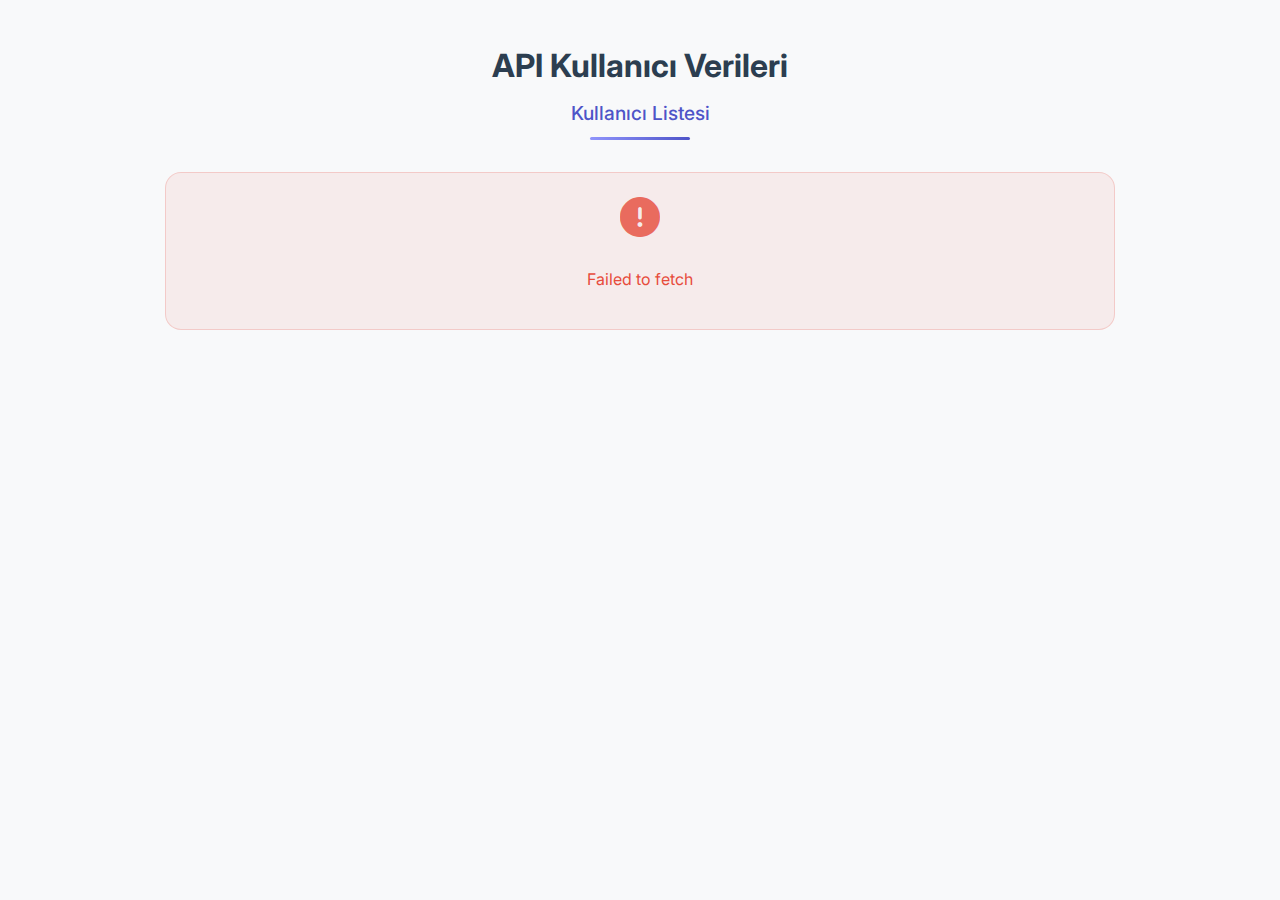
<file: Week-4 Challenge/index.html>
<!DOCTYPE html>
<html lang="en">
<head>
    <meta charset="UTF-8">
    <meta name="viewport" content="width=device-width, initial-scale=1.0">
    <title>Kullanıcılar</title>
</head>
<body>
    <div class="user"></div>

    <script src="script.js"></script>
</body>
</html>
</file>
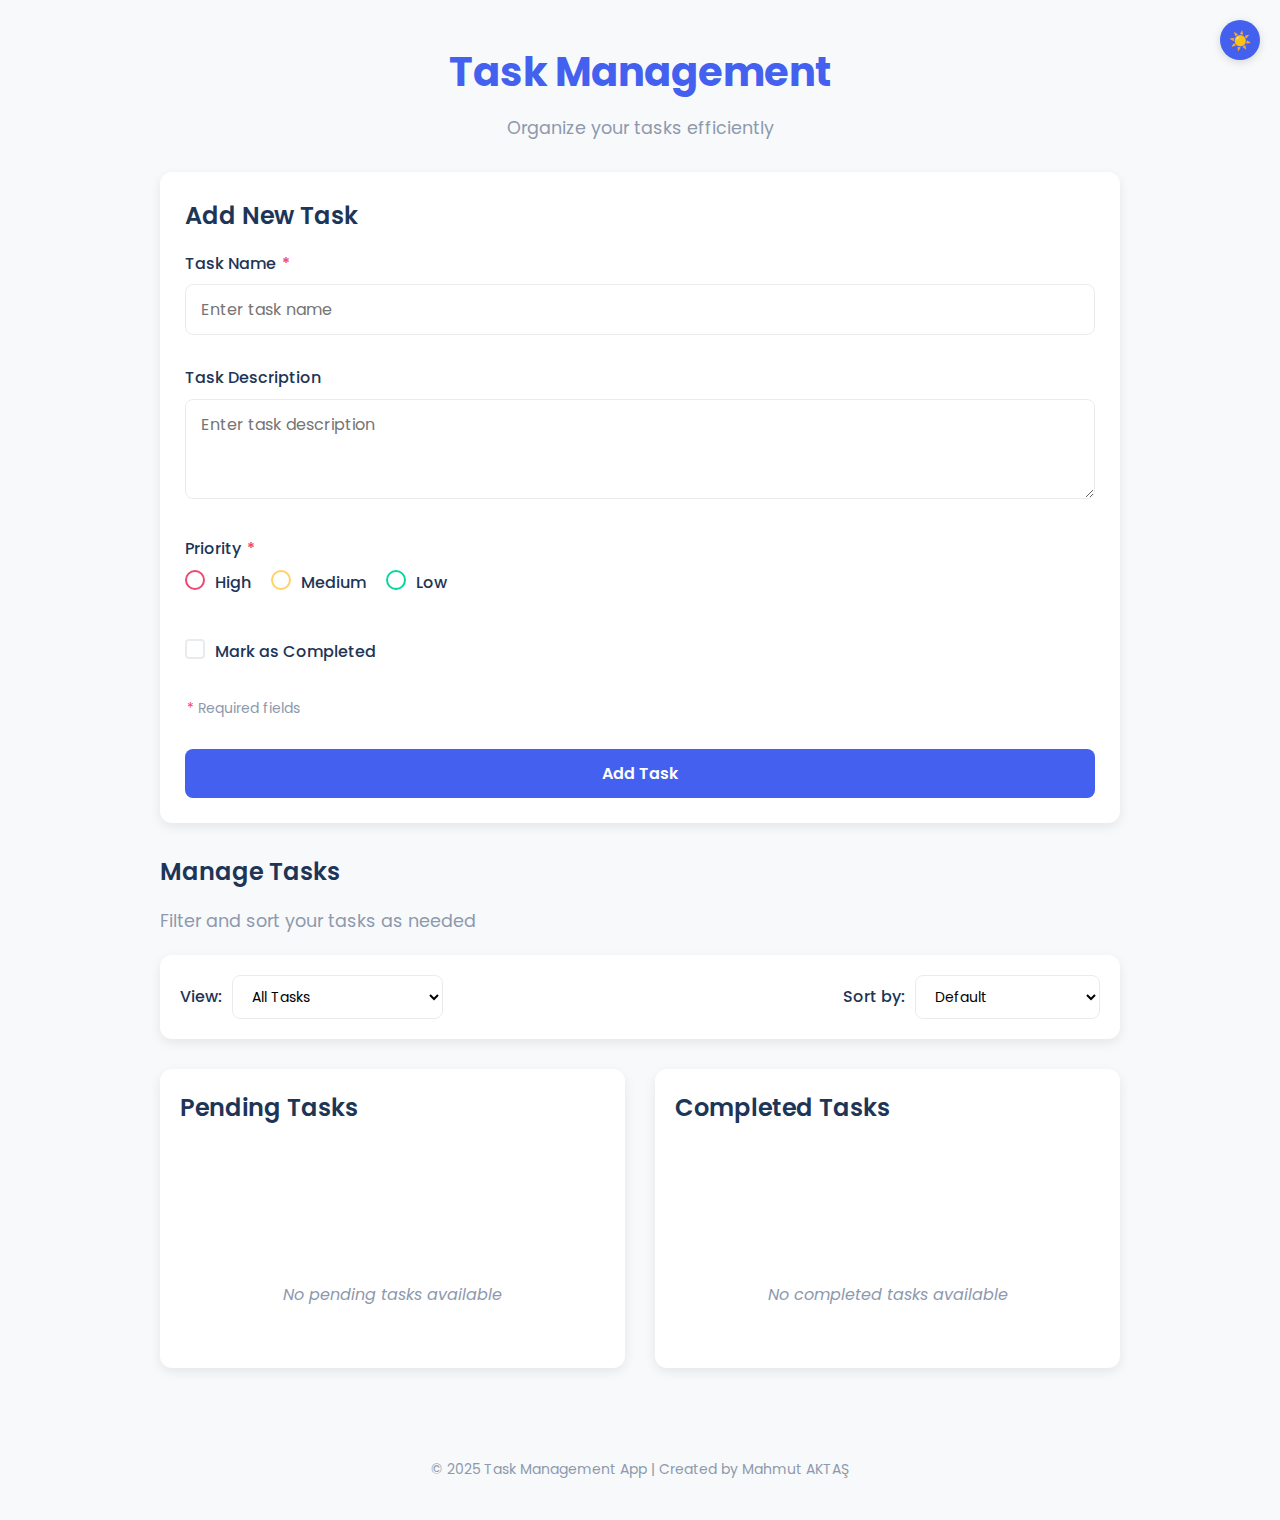
<file: Week-2 Challenge/src/index.html>
<!DOCTYPE html>
<html lang="en">
  <head>
    <meta charset="UTF-8" />
    <meta name="viewport" content="width=device-width, initial-scale=1.0" />
    <title>Task Management</title>
    <link
      rel="stylesheet"
      href="https://fonts.googleapis.com/css2?family=Poppins:wght@300;400;500;600;700&display=swap"
    />
    <link rel="stylesheet" href="/Week-2 Challenge/src/style.css" />
  </head>
  <body>
    <div class="theme-toggle">
      <button id="theme-switch">
        <span class="light-icon">☀️</span>
        <span class="dark-icon">🌙</span>
      </button>
    </div>
    <div class="container">
      <header>
        <h1>Task Management</h1>
        <p class="subtitle">Organize your tasks efficiently</p>
      </header>

      <div class="card">
        <h2>Add New Task</h2>
        <form id="task-form">
          <div class="form-group">
            <label for="task-title"
              >Task Name <span class="required">*</span></label
            >
            <input
              type="text"
              id="task-title"
              placeholder="Enter task name"
              required
            />
          </div>
          <div class="form-group">
            <label for="task-desc">Task Description</label>
            <textarea
              id="task-desc"
              placeholder="Enter task description"
            ></textarea>
          </div>
          <div class="form-group priority-group">
            <label>Priority <span class="required">*</span></label>
            <div class="radio-group">
              <label class="radio-label">
                <input type="radio" name="priority" value="High" />
                <span class="radio-custom high"></span>
                High
              </label>
              <label class="radio-label">
                <input type="radio" name="priority" value="Medium" />
                <span class="radio-custom medium"></span>
                Medium
              </label>
              <label class="radio-label">
                <input type="radio" name="priority" value="Low" />
                <span class="radio-custom low"></span>
                Low
              </label>
            </div>
          </div>
          <div class="form-group checkbox-group">
            <label class="checkbox-label">
              <input type="checkbox" id="task-status" />
              <span class="checkbox-custom"></span>
              Mark as Completed
            </label>
          </div>
          <p class="form-hint">
            <span class="required">*</span> Required fields
          </p>
          <button type="submit" class="btn-add">Add Task</button>
        </form>
      </div>

      <div class="filters-wrapper">
        <h2>Manage Tasks</h2>
        <p class="subtitle">Filter and sort your tasks as needed</p>

        <div class="filters">
          <div class="filter-group">
            <label for="filter-view">View:</label>
            <select id="filter-view">
              <option value="all">All Tasks</option>
              <option value="pending">Pending Tasks Only</option>
              <option value="completed">Completed Tasks Only</option>
            </select>
          </div>

          <div class="filter-group">
            <label for="sort-order">Sort by:</label>
            <select id="sort-order">
              <option value="default">Default</option>
              <option value="high-to-low">Priority: High to Low</option>
              <option value="low-to-high">Priority: Low to High</option>
            </select>
          </div>
        </div>
      </div>

      <div class="tasks-container">
        <div id="pending-tasks" class="task-section">
          <h2>Pending Tasks</h2>
          <div class="task-list" id="pending-list"></div>
          <div class="empty-list" id="empty-pending">
            <p>No pending tasks available</p>
          </div>
        </div>

        <div id="completed-tasks" class="task-section">
          <h2>Completed Tasks</h2>
          <div class="task-list" id="completed-list"></div>
          <div class="empty-list" id="empty-completed">
            <p>No completed tasks available</p>
          </div>
        </div>
      </div>
    </div>

    <footer>
      <p>&copy; 2025 Task Management App | Created by Mahmut AKTAŞ</p>
    </footer>

    <script src="/Week-2 Challenge/src/js/script.js"></script>
  </body>
</html>
</file>
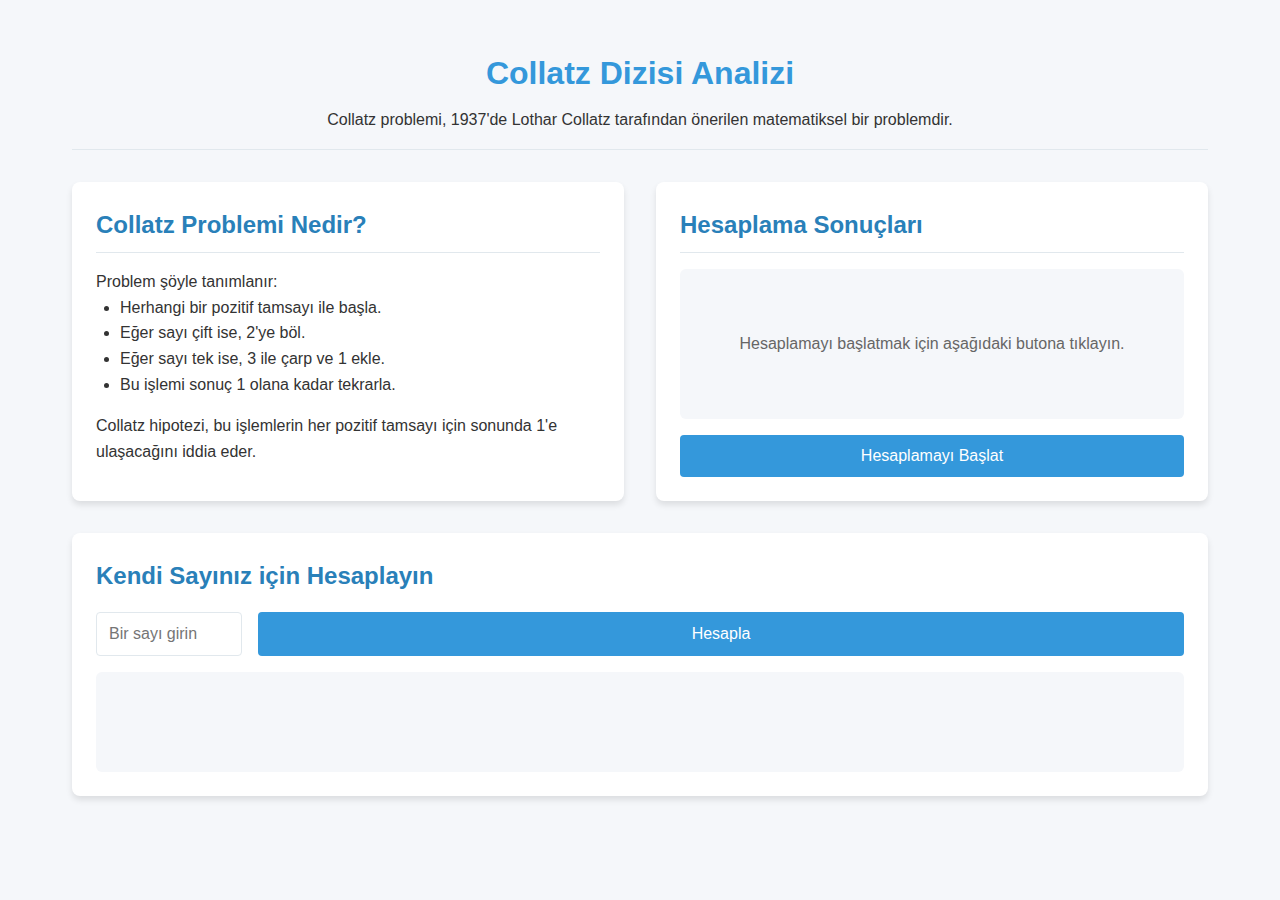
<file: Week-2 Practice/day2/index.html>
<!DOCTYPE html>
<html lang="tr">
  <head>
    <meta charset="UTF-8" />
    <meta name="viewport" content="width=device-width, initial-scale=1.0" />
    <title>Collatz Dizisi Hesaplayıcı</title>
    <link rel="stylesheet" href="style.css" />
  </head>
  <body>
    <div class="container">
      <header>
        <h1>Collatz Dizisi Analizi</h1>
        <p>
          Collatz problemi, 1937'de Lothar Collatz tarafından önerilen
          matematiksel bir problemdir.
        </p>
      </header>

      <section class="info-panel">
        <div class="card explanation">
          <h2>Collatz Problemi Nedir?</h2>
          <p>Problem şöyle tanımlanır:</p>
          <ul>
            <li>Herhangi bir pozitif tamsayı ile başla.</li>
            <li>Eğer sayı çift ise, 2'ye böl.</li>
            <li>Eğer sayı tek ise, 3 ile çarp ve 1 ekle.</li>
            <li>Bu işlemi sonuç 1 olana kadar tekrarla.</li>
          </ul>
          <p>
            Collatz hipotezi, bu işlemlerin her pozitif tamsayı için sonunda 1'e
            ulaşacağını iddia eder.
          </p>
        </div>

        <div class="card calculation">
          <h2>Hesaplama Sonuçları</h2>
          <div class="result-container">
            <div id="loading" class="hidden">
              <div class="spinner"></div>
              <p>Hesaplanıyor... Bu işlem birkaç saniye sürebilir.</p>
            </div>
            <div id="results" class="hidden">
              <div class="result-item">
                <div class="result-label">En uzun zinciri üreten sayı:</div>
                <div id="startingNumber" class="result-value">...</div>
              </div>
              <div class="result-item">
                <div class="result-label">Zincirin uzunluğu:</div>
                <div id="longestChain" class="result-value">...</div>
              </div>
            </div>
            <div id="initial-message">
              <p>Hesaplamayı başlatmak için aşağıdaki butona tıklayın.</p>
            </div>
          </div>
          <button id="calculate" class="btn">Hesaplamayı Başlat</button>
        </div>
      </section>

      <section class="custom-calculation">
        <h2>Kendi Sayınız için Hesaplayın</h2>
        <div class="input-group">
          <input
            type="number"
            id="userInput"
            min="1"
            max="100000000"
            placeholder="Bir sayı girin"
          />
          <button id="calculateCustom" class="btn">Hesapla</button>
        </div>
        <div id="customResult" class="custom-result"></div>
      </section>
    </div>

    <script src="script.js"></script>
  </body>
</html>
</file>
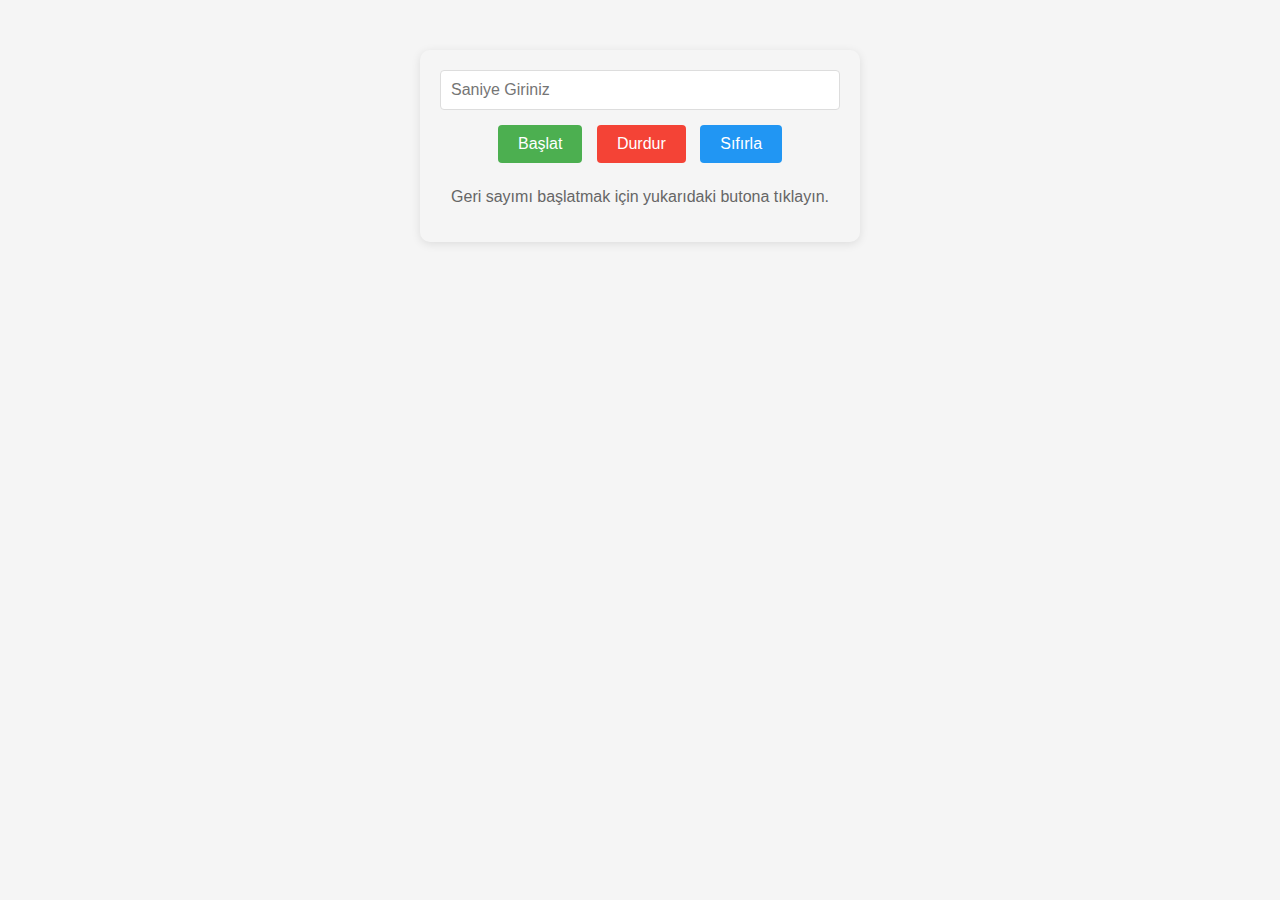
<file: Week-2 Practice/day3/index.html>
<!DOCTYPE html>
<html lang="en">
  <head>
    <meta charset="UTF-8" />
    <meta name="viewport" content="width=device-width, initial-scale=1.0" />
    <title>Geri Sayım Aracı</title>
    <link rel="stylesheet" href="style.css" />
  </head>
  <body>
    <input type="number" id="time" placeholder="Saniye Giriniz" />
    <p id="error-message" class="hidden">Lütfen geçerli bir sayı girin.</p>
    <button id="start" class="btn">Başlat</button>
    <button id="stop" class="btn">Durdur</button>
    <button id="reset" class="btn">Sıfırla</button>
    <div id="timer" class="hidden"></div>
    <div id="initial-message">
      <p>Geri sayımı başlatmak için yukarıdaki butona tıklayın.</p>
    </div>

    <script src="script.js"></script>
  </body>
</html>
</file>
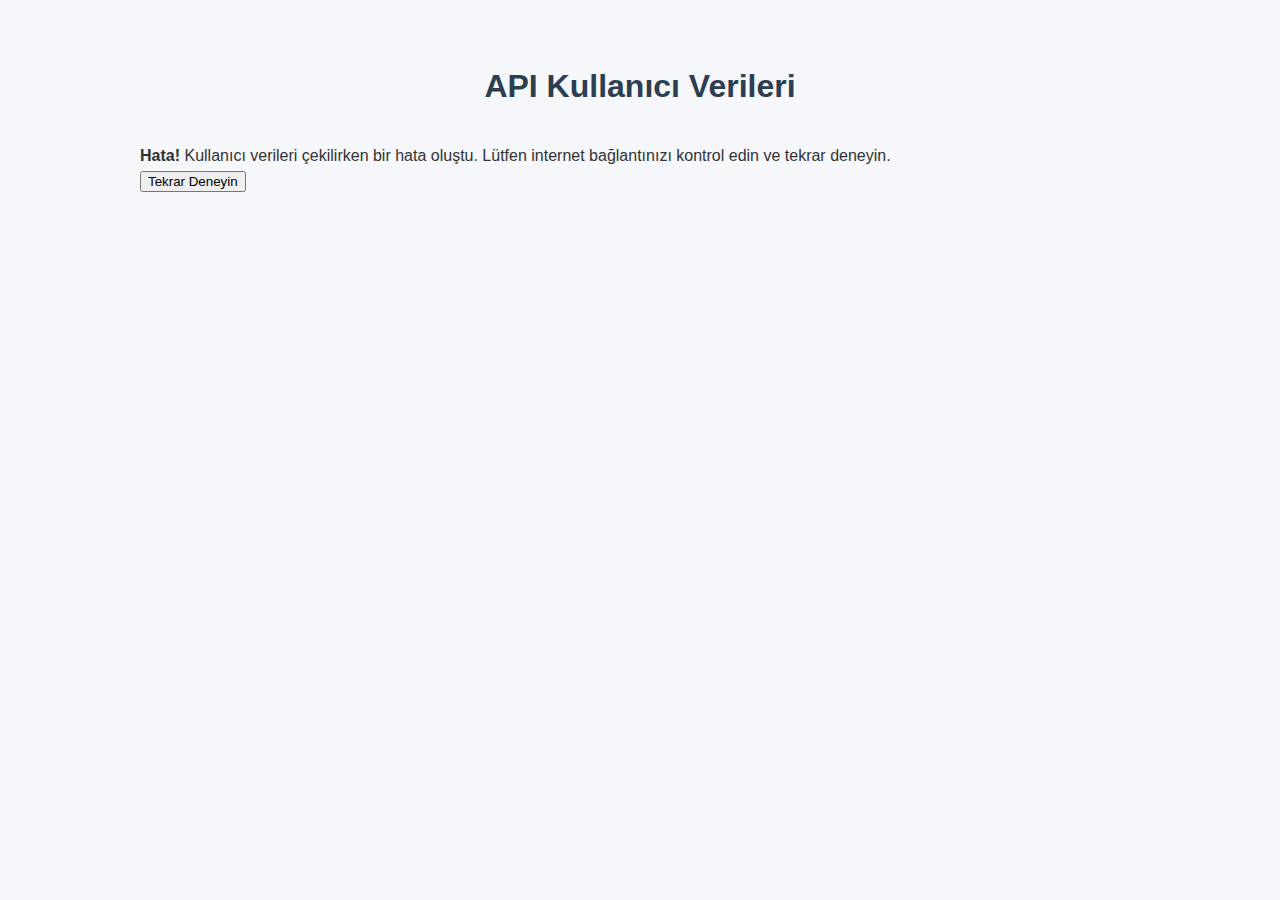
<file: Week-4 Practice/day2/index.html>
<!DOCTYPE html>
<html lang="tr">
<head>
    <meta charset="UTF-8">
    <meta name="viewport" content="width=device-width, initial-scale=1.0">
    <title>API Kullanıcıları</title>
    <style>
        body {
            font-family: 'Segoe UI', Tahoma, Geneva, Verdana, sans-serif;
            line-height: 1.6;
            color: #333;
            background-color: #f5f7fa;
            margin: 0;
            padding: 20px;
        }
        
        .container {
            max-width: 1000px;
            margin: 0 auto;
            padding: 20px;
        }
        
        h1 {
            text-align: center;
            margin-bottom: 30px;
            color: #2c3e50;
        }
        
    </style>
</head>
<body>
    <div class="container">
        <h1>API Kullanıcı Verileri</h1>
        
        <div class="ins-api-users"></div>
    </div>
    
    <script src="script.js"></script>
</body>
</html>
</file>
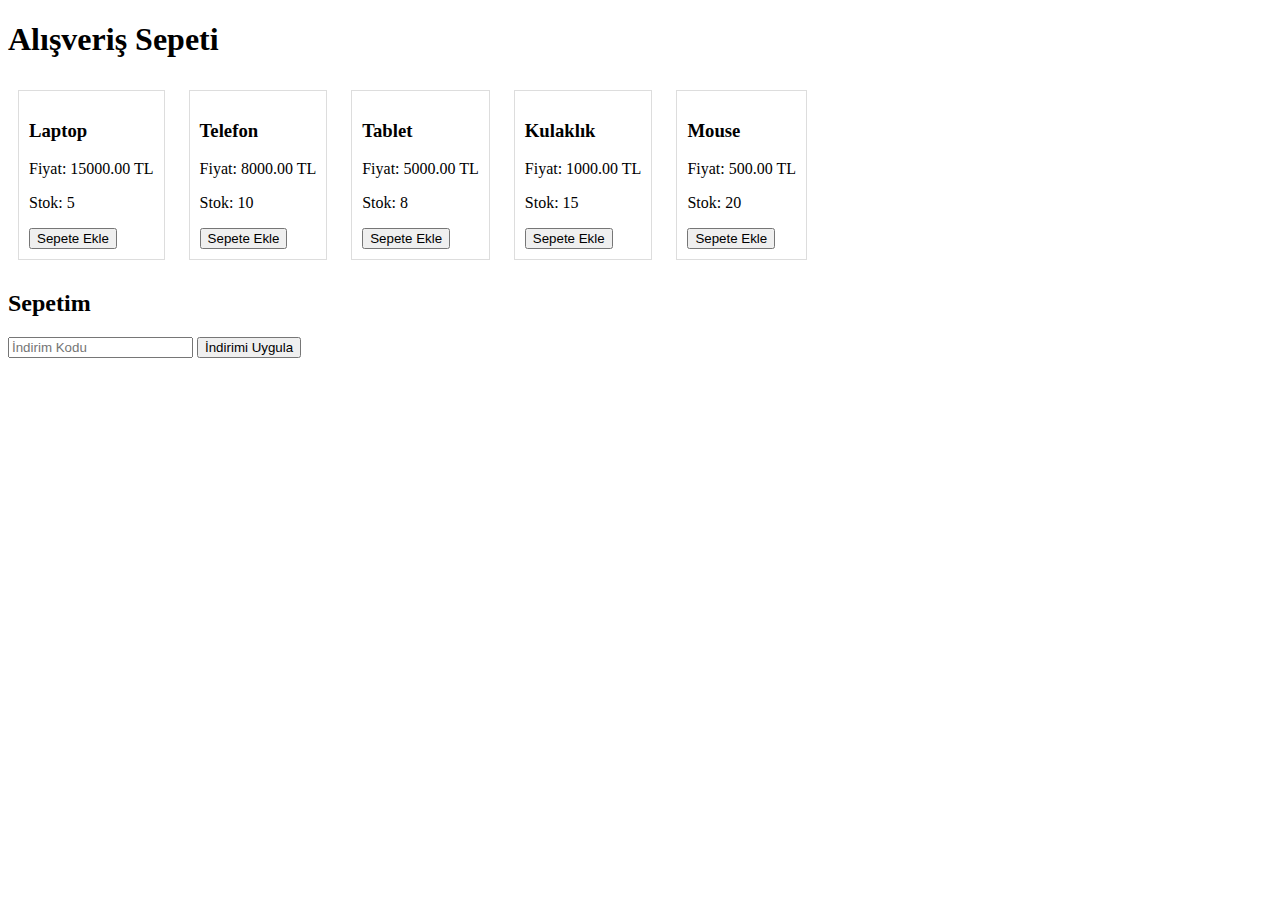
<file: Week-4 Practice/day4/index.html>
<!DOCTYPE html>
<html lang="tr">
<head>
    <meta charset="UTF-8">
    <meta name="viewport" content="width=device-width, initial-scale=1.0">
    <title>Debug Örneği - Alışveriş Sepeti</title>
    <style>
        .product-card {
            border: 1px solid #ddd;
            padding: 10px;
            margin: 10px;
            display: inline-block;
        }
        .cart-item {
            display: flex;
            justify-content: space-between;
            padding: 10px;
            border-bottom: 1px solid #eee;
        }
        #error {
            color: red;
        }
        #message {
            color: green;
        }
    </style>
</head>
<body>
    <h1>Alışveriş Sepeti</h1>
    
    <div id="products"></div>
    
    <h2>Sepetim</h2>
    <div id="cart"></div>
    <div id="total"></div>
    
    <form id="discount-form">
        <input type="text" id="discount-code" placeholder="İndirim Kodu">
        <button type="submit">İndirimi Uygula</button>
    </form>
    
    <div id="error"></div>
    <div id="message"></div>

    <script src="index.js"></script>
</body>
</html>
</file>
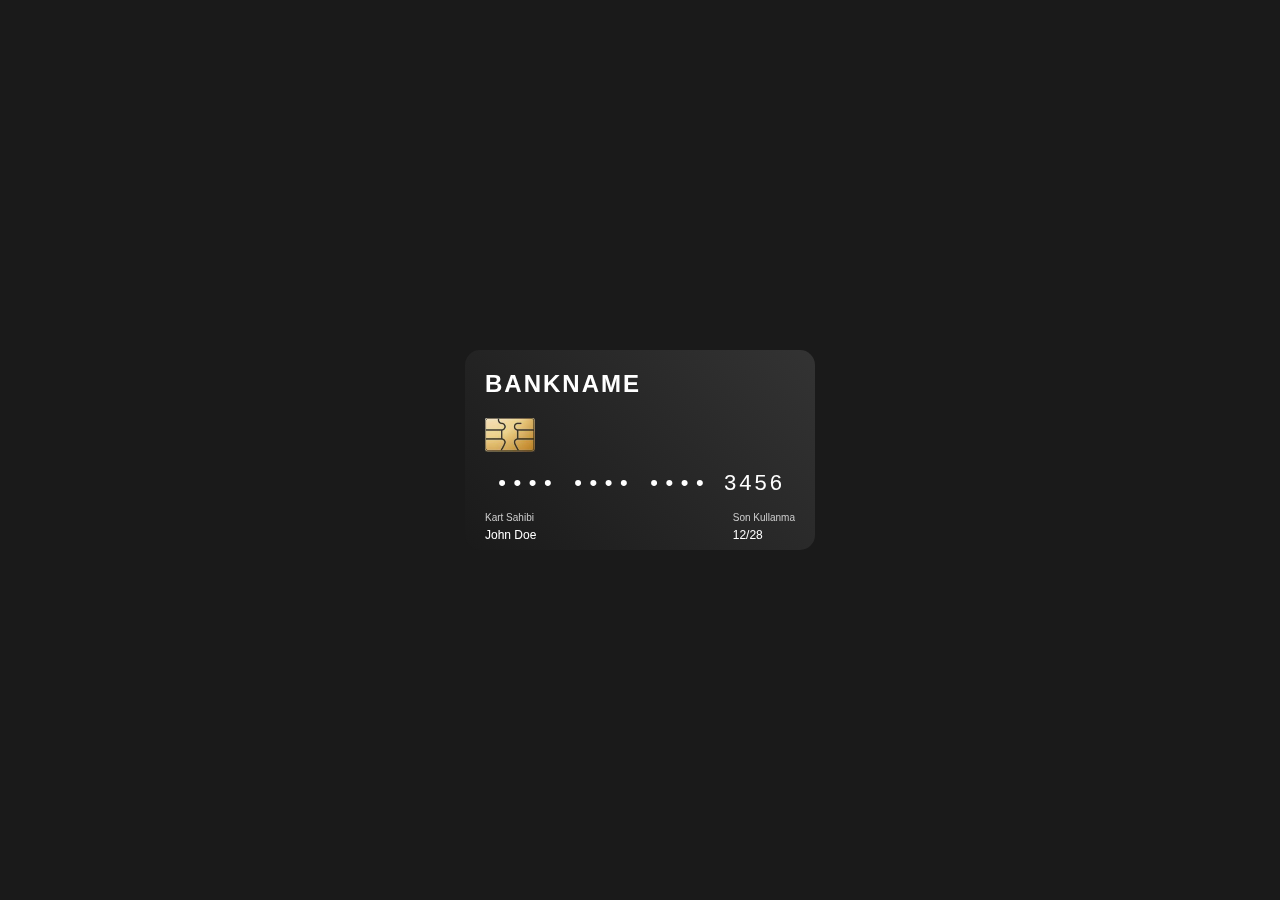
<file: Week-1 Practice/day2/index2.html>
<!DOCTYPE html>
<html lang="tr">
<head>
    <meta charset="UTF-8">
    <meta name="viewport" content="width=device-width, initial-scale=1.0">
    <title>Flip Card</title>
    <link rel="stylesheet" href="style2.css">
</head>
<body>
    <div class="credit-card-container">
        <div class="credit-card">
            <div class="card-inner">
                <!-- Ön Yüz -->
                <div class="card-front">
                    <div class="card-top">
                        <span class="bank-name">BANKNAME</span>
                    </div>
                    <div class="chip-container">
                        <img src="assets/images/chip.jpg" alt="Chip" class="chip">
                    </div>
                    <div class="card-number">•••• •••• •••• 3456</div>
                    <div class="card-details">
                        <div class="card-holder">
                            <span>Kart Sahibi</span>
                            <p>John Doe</p>
                        </div>
                        <div class="expiry">
                            <span>Son Kullanma</span>
                            <p>12/28</p>
                        </div>
                    </div>
                </div>
                <!-- Arka Yüz -->
                <div class="card-back">
                    <div class="back-text">
                        Bu kart BANKNAME'e aittir.
                        Müşteri hizmetleri: 0850 123 45 67
                    </div>
                    <div class="magnetic-strip"></div>
                    <div class="cvv-box">
                        <div class="signature">
                            <div class="signature-line"></div>
                        </div>
                        <div class="cvv-number">123</div>
                    </div>
                    <div class="lorem-text">
                        Lorem ipsum dolor sit amet, consectetur adipiscing elit. Integer nec odio. Praesent libero. Sed cursus ante dapibus diam.
                    </div>
                </div>
            </div>
        </div>
    </div>
</body>
</html>
</file>
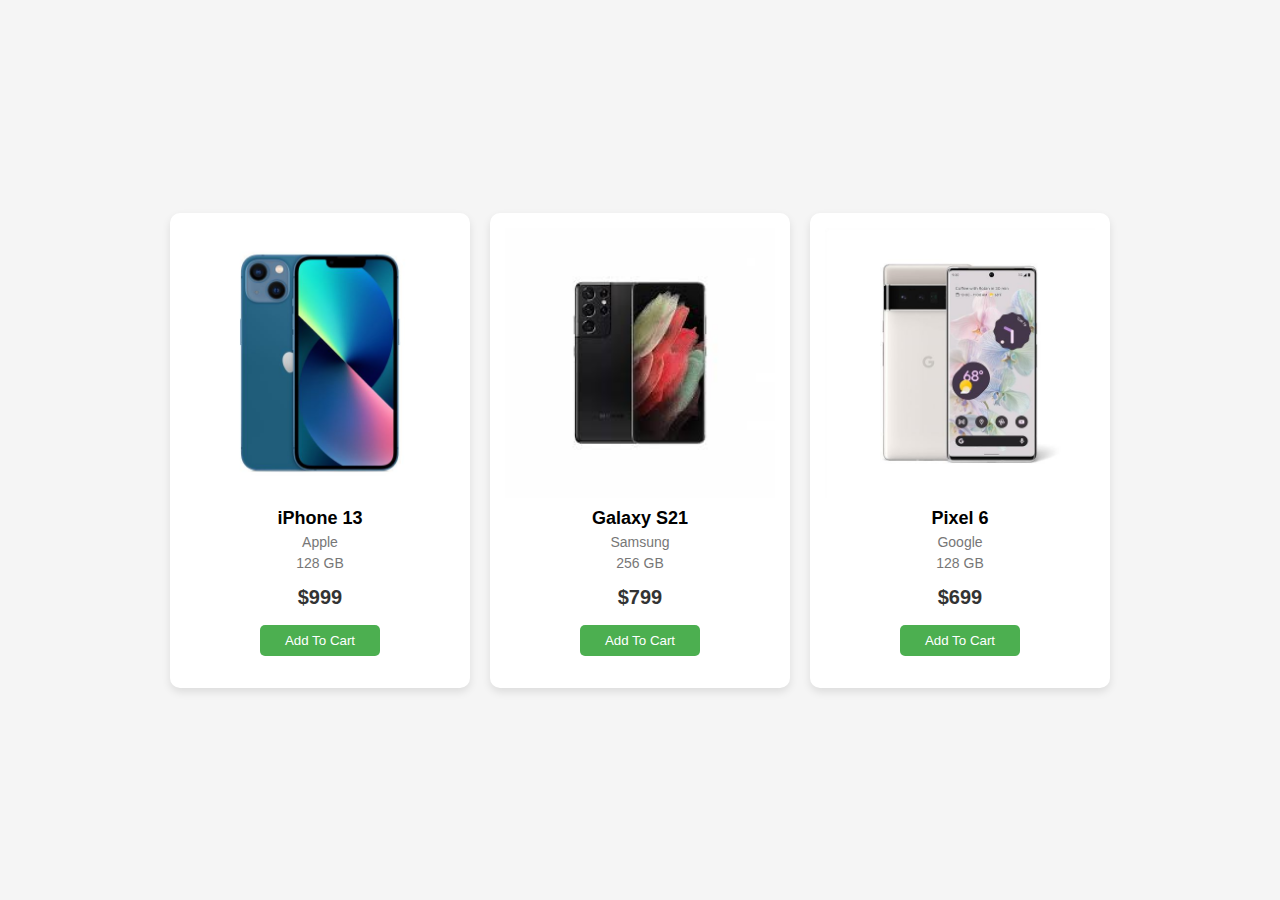
<file: Week-1 Practice/day3/index3.html>
<!DOCTYPE html>
<html lang="en">
<head>
    <meta charset="UTF-8">
    <meta name="viewport" content="width=device-width, initial-scale=1.0">
    <title>Product Cards</title>
    <link rel="stylesheet" href="style3.css">
</head>
<body>
    <div class="product-container">
        <div class="product-card">
            <div class="product-front">
                <img src="assets/images/iphone13.jpg" alt="product" class="product";>
                <div class="product-details">
                    <h1>iPhone 13</h1>
                    <p>Apple</p>
                    <p>128 GB</p>
                </div>
                <div class="product-price">
                    <span>$999</span>
                </div>
                <button class="buy">Add To Cart</button>
            </div>
        </div>
        <div class="product-card">
            <div class="product-front">
                <img src="assets/images/samsung.jpeg" alt="product" class="product">
                <div class="product-details">
                    <h1>Galaxy S21</h1>
                    <p>Samsung</p>
                    <p>256 GB</p>
                </div>
                <div class="product-price">
                    <span>$799</span>
                </div>
                <button class="buy">Add To Cart</button>
            </div>
        </div>
        <div class="product-card">
            <div class="product-front">
                <img src="assets/images/google.jpg" alt="product" class="product">
                <div class="product-details">
                    <h1>Pixel 6</h1>
                    <p>Google</p>
                    <p>128 GB</p>
                </div>
                <div class="product-price">
                    <span>$699</span>
                </div>
                <button class="buy">Add To Cart</button>
            </div>
        </div>
    </div>
</body>
</html>
</file>
<file: Week-2 Challenge/src/style.css>
* {
  margin: 0;
  padding: 0;
  box-sizing: border-box;
  font-family: "Poppins", sans-serif;
}

:root {
  /* Açık tema değişkenleri */
  --primary-color: #4361ee;
  --primary-hover: #3a56d4;
  --secondary-color: #3f37c9;
  --red-color: #ef476f;
  --green-color: #06d6a0;
  --yellow-color: #ffd166;
  --dark-color: #1d3557;
  --text-color: #2b2d42;
  --heading-color: #1d3557;
  --light-text: #8d99ae;
  --bg-color: #f8f9fa;
  --card-bg: #ffffff;
  --border-color: #e9ecef;
  --shadow: 0 4px 12px rgba(0, 0, 0, 0.08);
  --radius: 12px;
}

body {
  background-color: var(--bg-color);
  color: var(--text-color);
  padding: 20px;
  line-height: 1.6;
}

body.dark-theme {
  /* Koyu tema değişkenleri */
  --primary-color: #6c5ce7;
  --primary-hover: #574dcb;
  --secondary-color: #5e52d3;
  --red-color: #ff6b89;
  --green-color: #22e3b0;
  --yellow-color: #ffe177;
  --dark-color: #e9ecef;
  --text-color: #e9ecef;
  --heading-color: #ffffff;
  --light-text: #b0b5c1;
  --bg-color: #121212;
  --card-bg: #1e1e1e;
  --border-color: #333;
  --shadow: 0 4px 12px rgba(0, 0, 0, 0.15);
}

body,
.card,
input,
textarea,
select,
.task-item {
  transition: background-color 0.3s, color 0.3s, border-color 0.3s;
}

.theme-toggle {
  position: fixed;
  top: 20px;
  right: 20px;
  z-index: 100;
}

#theme-switch {
  background: var(--primary-color);
  border: none;
  border-radius: 50%;
  width: 40px;
  height: 40px;
  cursor: pointer;
  display: flex;
  align-items: center;
  justify-content: center;
  color: white;
  font-size: 18px;
  box-shadow: 0 2px 8px rgba(0, 0, 0, 0.15);
}

.dark-icon,
body.dark-theme .light-icon {
  display: none;
}

body.dark-theme .dark-icon,
.light-icon {
  display: inline;
}

.container {
  max-width: 1000px;
  margin: 0 auto;
  padding: 20px;
}

header {
  text-align: center;
  margin-bottom: 30px;
}

h1 {
  color: var(--primary-color);
  font-size: 2.5rem;
  font-weight: 700;
  margin-bottom: 10px;
}

h2 {
  color: var(--dark-color);
  font-size: 1.5rem;
  font-weight: 600;
  margin-bottom: 15px;
}

.subtitle {
  color: var(--light-text);
  font-size: 1.1rem;
  margin-bottom: 20px;
}

.card {
  background-color: var(--card-bg);
  border-radius: var(--radius);
  box-shadow: var(--shadow);
  padding: 25px;
  margin-bottom: 30px;
}

form {
  display: flex;
  flex-direction: column;
  gap: 15px;
}

.form-group {
  margin-bottom: 15px;
}

label {
  display: block;
  margin-bottom: 8px;
  font-weight: 500;
  color: var(--dark-color);
}

.required {
  color: var(--red-color);
  margin-left: 2px;
}

input[type="text"],
textarea {
  width: 100%;
  padding: 12px 15px;
  border: 1px solid var(--border-color);
  border-radius: 8px;
  font-size: 16px;
  transition: border-color 0.3s;
}

input[type="text"]:focus,
textarea:focus {
  border-color: var(--primary-color);
  outline: none;
  box-shadow: 0 0 0 3px rgba(67, 97, 238, 0.1);
}

textarea {
  height: 100px;
  resize: vertical;
}

.priority-group {
  margin-bottom: 20px;
}

.radio-group {
  display: flex;
  gap: 20px;
  flex-wrap: wrap;
}

.radio-label,
.checkbox-label {
  display: flex;
  align-items: center;
  gap: 8px;
  cursor: pointer;
  position: relative;
  padding-left: 30px;
}

.radio-custom,
.checkbox-custom {
  position: absolute;
  left: 0;
  top: 0;
  height: 20px;
  width: 20px;
  background-color: #fff;
  border: 2px solid var(--border-color);
  border-radius: 50%;
}

.radio-custom.high {
  border-color: var(--red-color);
}

.radio-custom.medium {
  border-color: var(--yellow-color);
}

.radio-custom.low {
  border-color: var(--green-color);
}

.checkbox-custom {
  border-radius: 4px;
}

.radio-label input,
.checkbox-label input {
  position: absolute;
  opacity: 0;
  cursor: pointer;
}

.radio-label input:checked ~ .radio-custom.high:after,
.radio-label input:checked ~ .radio-custom.medium:after,
.radio-label input:checked ~ .radio-custom.low:after {
  content: "";
  position: absolute;
  display: block;
  top: 4px;
  left: 4px;
  width: 8px;
  height: 8px;
  border-radius: 50%;
}

.radio-label input:checked ~ .radio-custom.high:after {
  background: var(--red-color);
}

.radio-label input:checked ~ .radio-custom.medium:after {
  background: var(--yellow-color);
}

.radio-label input:checked ~ .radio-custom.low:after {
  background: var(--green-color);
}

.checkbox-label input:checked ~ .checkbox-custom:after {
  content: "✓";
  position: absolute;
  display: block;
  color: var(--primary-color);
  top: -4px;
  left: 3px;
  font-size: 16px;
}

.form-hint {
  font-size: 14px;
  color: var(--light-text);
  margin-top: -5px;
  margin-bottom: 15px;
}

.btn-add {
  background-color: var(--primary-color);
  color: white;
  border: none;
  padding: 12px 15px;
  border-radius: 8px;
  cursor: pointer;
  font-size: 16px;
  font-weight: 600;
  transition: background-color 0.3s, transform 0.2s;
}

.btn-add:hover {
  background-color: var(--primary-hover);
  transform: translateY(-2px);
}

.btn-add:active {
  transform: translateY(0);
}

.filters-wrapper {
  margin-bottom: 30px;
}

.filters {
  background-color: var(--card-bg);
  border-radius: var(--radius);
  box-shadow: var(--shadow);
  padding: 20px;
  display: flex;
  justify-content: space-between;
  gap: 15px;
}

.filter-group {
  display: flex;
  align-items: center;
  gap: 10px;
}

.filter-group label {
  margin-bottom: 0;
  white-space: nowrap;
}

.filter-group select {
  padding: 10px 15px;
  border: 1px solid var(--border-color);
  border-radius: 8px;
  background-color: white;
  cursor: pointer;
  font-size: 14px;
  min-width: 180px;
}

.filter-group select:focus {
  outline: none;
  border-color: var(--primary-color);
  box-shadow: 0 0 0 3px rgba(67, 97, 238, 0.1);
}

.tasks-container {
  display: grid;
  grid-template-columns: 1fr;
  gap: 30px;
}

@media (min-width: 768px) {
  .tasks-container {
    grid-template-columns: 1fr 1fr;
  }
}

.task-section {
  background-color: var(--card-bg);
  border-radius: var(--radius);
  box-shadow: var(--shadow);
  padding: 20px;
  height: 100%;
}

.task-list {
  min-height: 100px;
  max-height: 500px;
  overflow-y: auto;
}

.task-item {
  background-color: #fff;
  border-left: 4px solid var(--primary-color);
  margin-bottom: 15px;
  padding: 15px;
  border-radius: 8px;
  box-shadow: 0 2px 5px rgba(0, 0, 0, 0.05);
  transition: transform 0.3s, box-shadow 0.3s;
}

.task-item:hover {
  transform: translateY(-3px);
  box-shadow: 0 5px 15px rgba(0, 0, 0, 0.1);
}

.task-item.high {
  border-left-color: var(--red-color);
}

.task-item.medium {
  border-left-color: var(--yellow-color);
}

.task-item.low {
  border-left-color: var(--green-color);
}

.task-item h3 {
  margin-bottom: 10px;
  font-size: 18px;
  display: flex;
  align-items: center;
  justify-content: space-between;
  color: var(--text-color);
}

body.dark-theme .task-item h3 {
  color: #ffffff;
  text-shadow: 0 1px 2px rgba(0, 0, 0, 0.2);
}

body.dark-theme #pending-tasks h2 {
  color: #ffffff;
}

body.dark-theme #pending-list .task-item h3 {
  color: #333;
}

body.dark-theme #completed-tasks h2,
body.dark-theme #completed-list .task-item h3 {
  color: #ffffff;
}

.task-item p {
  color: var(--light-text);
  margin-bottom: 15px;
  font-size: 14px;
}

.task-actions {
  display: flex;
  justify-content: flex-end;
  gap: 10px;
}

.btn {
  border: none;
  padding: 8px 12px;
  border-radius: 6px;
  cursor: pointer;
  font-size: 14px;
  font-weight: 500;
  transition: background-color 0.3s, transform 0.2s;
}

.btn-complete {
  background-color: var(--green-color);
  color: white;
}

.btn-delete {
  background-color: var(--red-color);
  color: white;
}

.btn:hover {
  transform: translateY(-2px);
}

.btn-complete:hover {
  background-color: #05c090;
}

.btn-delete:hover {
  background-color: #e63e64;
}

.priority-badge {
  display: inline-block;
  padding: 3px 10px;
  border-radius: 12px;
  font-size: 12px;
  color: white;
  font-weight: 500;
}

.priority-high {
  background-color: var(--red-color);
}

.priority-medium {
  background-color: var(--yellow-color);
  color: #333;
}

.priority-low {
  background-color: var(--green-color);
}

.error-message {
  background-color: var(--red-color);
  color: white;
  padding: 12px 15px;
  border-radius: 8px;
  margin-bottom: 15px;
  animation: fadeOut 3s forwards;
  font-size: 14px;
  font-weight: 500;
}

@keyframes fadeOut {
  0% {
    opacity: 1;
  }
  70% {
    opacity: 1;
  }
  100% {
    opacity: 0;
  }
}

.task-item.completed {
  background-color: rgba(6, 214, 160, 0.1);
  border-left-color: var(--green-color);
}

.empty-list {
  display: flex;
  justify-content: center;
  align-items: center;
  padding: 40px 20px;
  color: var(--light-text);
  font-style: italic;
  text-align: center;
}

footer {
  text-align: center;
  margin-top: 50px;
  padding: 20px 0;
  color: var(--light-text);
  font-size: 14px;
}

@media (max-width: 768px) {
  .filters {
    flex-direction: column;
  }

  .filter-group {
    width: 100%;
  }

  .filter-group select {
    width: 100%;
  }
}
</file>
<file: Week-2 Practice/day2/style.css>
:root {
  --primary-color: #3498db;
  --secondary-color: #2980b9;
  --background-color: #f5f7fa;
  --card-color: #ffffff;
  --text-color: #333333;
  --border-color: #e1e8ed;
  --highlight-color: #1abc9c;
}

* {
  margin: 0;
  padding: 0;
  box-sizing: border-box;
}

body {
  font-family: "Segoe UI", Tahoma, Geneva, Verdana, sans-serif;
  background-color: var(--background-color);
  color: var(--text-color);
  line-height: 1.6;
}

.container {
  max-width: 1200px;
  margin: 0 auto;
  padding: 2rem;
}

header {
  text-align: center;
  margin-bottom: 2rem;
  padding: 1rem;
  border-bottom: 1px solid var(--border-color);
}

header h1 {
  color: var(--primary-color);
  margin-bottom: 0.5rem;
}

.info-panel {
  display: flex;
  flex-wrap: wrap;
  gap: 2rem;
  margin-bottom: 2rem;
}

.card {
  flex: 1;
  background-color: var(--card-color);
  border-radius: 8px;
  box-shadow: 0 4px 6px rgba(0, 0, 0, 0.1);
  padding: 1.5rem;
  min-width: 300px;
}

.card h2 {
  color: var(--secondary-color);
  margin-bottom: 1rem;
  border-bottom: 1px solid var(--border-color);
  padding-bottom: 0.5rem;
}

.explanation ul {
  margin-left: 1.5rem;
  margin-bottom: 1rem;
}

.result-container {
  background-color: var(--background-color);
  border-radius: 6px;
  padding: 1rem;
  margin-bottom: 1rem;
  min-height: 150px;
  display: flex;
  align-items: center;
  justify-content: center;
}

.result-item {
  display: flex;
  justify-content: space-between;
  margin-bottom: 0.5rem;
  padding: 0.5rem;
  border-bottom: 1px solid var(--border-color);
}

.result-label {
  font-weight: bold;
}

.result-value {
  color: var(--highlight-color);
  font-weight: bold;
  font-size: 1.2rem;
  padding-left: 1rem;
}

.btn {
  background-color: var(--primary-color);
  color: white;
  border: none;
  border-radius: 4px;
  padding: 0.75rem 1.5rem;
  font-size: 1rem;
  cursor: pointer;
  transition: background-color 0.2s;
  width: 100%;
}

.btn:hover {
  background-color: var(--secondary-color);
}

.btn:active {
  transform: translateY(1px);
}

.custom-calculation {
  background-color: var(--card-color);
  border-radius: 8px;
  box-shadow: 0 4px 6px rgba(0, 0, 0, 0.1);
  padding: 1.5rem;
}

.custom-calculation h2 {
  color: var(--secondary-color);
  margin-bottom: 1rem;
}

.input-group {
  display: flex;
  gap: 1rem;
  margin-bottom: 1rem;
}

input[type="number"] {
  flex: 1;
  padding: 0.75rem;
  border: 1px solid var(--border-color);
  border-radius: 4px;
  font-size: 1rem;
}

.custom-result {
  background-color: var(--background-color);
  border-radius: 6px;
  padding: 1rem;
  min-height: 100px;
}

/* Spinner */
.spinner {
  width: 40px;
  height: 40px;
  border: 4px solid rgba(0, 0, 0, 0.1);
  border-left-color: var(--primary-color);
  border-radius: 50%;
  animation: spin 1s linear infinite;
  margin: 0 auto 1rem;
}

@keyframes spin {
  to {
    transform: rotate(360deg);
  }
}

.hidden {
  display: none;
}

.result-container {
  padding: 1rem;
  margin-bottom: 1rem;
  min-height: 150px;
  display: flex;
  flex-direction: column;
  align-items: center;
  justify-content: center;
}

#initial-message {
  text-align: center;
  color: #666;
}

.btn:disabled {
  background-color: #95a5a6;
  cursor: not-allowed;
}

.result-item {
  display: flex;
  justify-content: space-between;
  width: 100%;
  padding: 0.5rem;
  margin-bottom: 0.5rem;
}

.result-value {
  font-weight: bold;
  color: #3498db;
}
</file>
<file: Week-2 Practice/day3/style.css>
body {
  font-family: Arial, sans-serif;
  max-width: 400px;
  margin: 50px auto;
  text-align: center;
  padding: 20px;
  background-color: #f5f5f5;
  border-radius: 10px;
  box-shadow: 0 2px 10px rgba(0, 0, 0, 0.1);
}

input[type="number"] {
  padding: 10px;
  font-size: 16px;
  width: 100%;
  margin-bottom: 10px;
  border: 1px solid #ddd;
  border-radius: 4px;
  box-sizing: border-box;
}

.btn {
  background-color: #4caf50;
  border: none;
  color: white;
  padding: 10px 20px;
  text-align: center;
  text-decoration: none;
  display: inline-block;
  font-size: 16px;
  margin: 5px;
  cursor: pointer;
  border-radius: 4px;
  transition: background-color 0.3s;
}

#start {
  background-color: #4caf50;
}

#stop {
  background-color: #f44336;
}

#reset {
  background-color: #2196f3;
}

.btn:hover {
  opacity: 0.8;
}

.btn:active {
  transform: translateY(1px);
}

#timer {
  font-size: 48px;
  margin: 20px 0;
  font-weight: bold;
  color: #333;
}

#initial-message {
  margin-top: 20px;
  color: #666;
}

.hidden {
  display: none;
}

#error-message {
  color: #f44336;
  font-size: 14px;
  margin-bottom: 10px;
}

.time-up {
  color: #f44336;
  animation: blink 1s infinite;
}

@keyframes blink {
  0% {
    opacity: 1;
  }
  50% {
    opacity: 0.5;
  }
  100% {
    opacity: 1;
  }
}
</file>
<file: Week-1 Practice/day2/style2.css>
* {
    margin: 0;
    padding: 0;
    box-sizing: border-box;
    font-family: 'Arial', sans-serif;
}

body {
    min-height: 100vh;
    background: #1a1a1a;
    display: flex;
    align-items: center;
    justify-content: center;
}

.credit-card-container {
    width: 350px;
    height: 200px;
    perspective: 1000px;
}

.credit-card {
    position: relative;
    width: 100%;
    height: 100%;
    transform-style: preserve-3d;
    transition: transform 0.8s;
}

.credit-card:hover {
    transform: rotateY(180deg);
}

.card-inner {
    position: relative;
    width: 100%;
    height: 100%;
    transform-style: preserve-3d;
    transition: transform 0.8s;
}

.card-front,
.card-back {
    position: absolute;
    width: 100%;
    height: 100%;
    backface-visibility: hidden;
    border-radius: 15px;
    padding: 20px;
}

.card-front {
    background: linear-gradient(45deg, #1a1a1a, #333);
}

.card-back {
    background: linear-gradient(45deg, #333, #1a1a1a);
    transform: rotateY(180deg);
}

.card-top {
    display: flex;
    justify-content: flex-start;
    align-items: center;
    margin-bottom: 20px;
}

.bank-name {
    color: white;
    font-size: 24px;
    font-weight: bold;
    letter-spacing: 2px;
}

.chip-container {
    display: flex;
    justify-content: flex-start;
    align-items: center;
    margin-bottom: 20px;
}

.chip {
    width: 50px;
    height: auto;
}

.card-number {
    color: white;
    font-size: 22px;
    letter-spacing: 2px;
    text-align: center;
    margin: 15px 0;
    font-family: "Courier New", monospace;
}

.card-details {
    display: flex;
    justify-content: space-between;
    color: white;
    margin-top: 10px;
}

.card-holder,
.expiry {
    font-size: 12px;
}

.card-holder span,
.expiry span {
    display: block;
    color: #ccc;
    font-size: 10px;
    margin-bottom: 5px;
}

/* Arka yüz stilleri */
.magnetic-strip {
    position: absolute;
    top: 40px;
    left: 0;
    width: 100%;
    height: 45px;
    background: #000;
}

.cvv-box {
    position: absolute;
    top: 100px;
    left: 20px; /* İmza alanı ve CVV kutusunu soldan başlatmak için */
    width: 250px; /* Genişliği ayarladık */
    height: 40px;
    background: white;
    border-radius: 4px;
    padding: 10px;
    display: flex;
    align-items: center;
    justify-content: space-between;
}

.cvv-number {
    font-size: 14px;
    font-weight: bold;
    margin-left: 10px; /* CVV numarasını sağa kaydırdık */
}

.signature {
    flex-grow: 1;
    height: 100%;
    background: white;
    border: 1px solid #ccc;
    display: flex;
    align-items: center;
    justify-content: flex-start;
    padding-left: 5px;
    margin-right: 10px;
}

.signature-line {
    width: 95%;
    height: 1px;
    background: blue;
}

.back-text {
    position: absolute;
    top: 10px;
    left: 20px;
    right: 20px;
    color: #ccc;
    font-size: 10px;
    line-height: 1.4;
}

.lorem-text {
    position: absolute;
    bottom: 10px;
    left: 20px;
    right: 20px;
    color: #ccc;
    font-size: 10px;
    line-height: 1.4;
}
</file>
<file: Week-1 Practice/day3/style3.css>
* {
    margin: 0;
    padding: 0;
    box-sizing: border-box;
    font-family: 'Arial', sans-serif;
}

body {
    display: flex;
    justify-content: center;
    align-items: center;
    min-height: 100vh;
    background-color: #f5f5f5;
}

.product-container {
    display: flex;
    flex-wrap: wrap;
    justify-content: center;
    gap: 20px;
    max-width: 1000px;
    margin: 0 auto;
    padding: 20px;
}

.product-card {
    background: #fff;
    border-radius: 10px;
    box-shadow: 0 4px 8px rgba(0, 0, 0, 0.1);
    width: 300px;
    height: 475px;
    text-align: center;
    padding: 15px;
    display: flex;
    flex-direction: column;
    transition: transform 0.3s, box-shadow 0.3s;
}

.product-card:hover {
    transform: translateY(-10px);
    box-shadow: 0 8px 16px rgba(0, 0, 0, 0.2);
}

.product-front {
    display: flex;
    flex-direction: column;
    height: 100%;
    background-color: white;
}

.product img {
    width: auto;
    height: 120px;
    object-fit: contain;
    margin-bottom: 15px;
}

.product-details {
    margin: 10px;
}

.product-details h1 {
    font-size: 18px;
    margin-bottom: 5px;
}

.product-details p {
    color: #777;
    font-size: 14px;
    margin-bottom: 5px;
}

.product-price span {
    font-size: 20px;
    color: #333;
    font-weight: bold;
}

.buy {
    background: #4CAF50;
    color: white;
    border: none;
    padding: 8px 20px;
    border-radius: 5px;
    cursor: pointer;
    transition: background 0.3s;
    margin-top: 1rem;
    width: 120px;
    align-self: center;
}

.buy:hover {
    background: #1d8523;
}

@media (max-width: 768px) {
    .product-container {
        flex-direction: column;
        align-items: center;
    }
}
</file>
